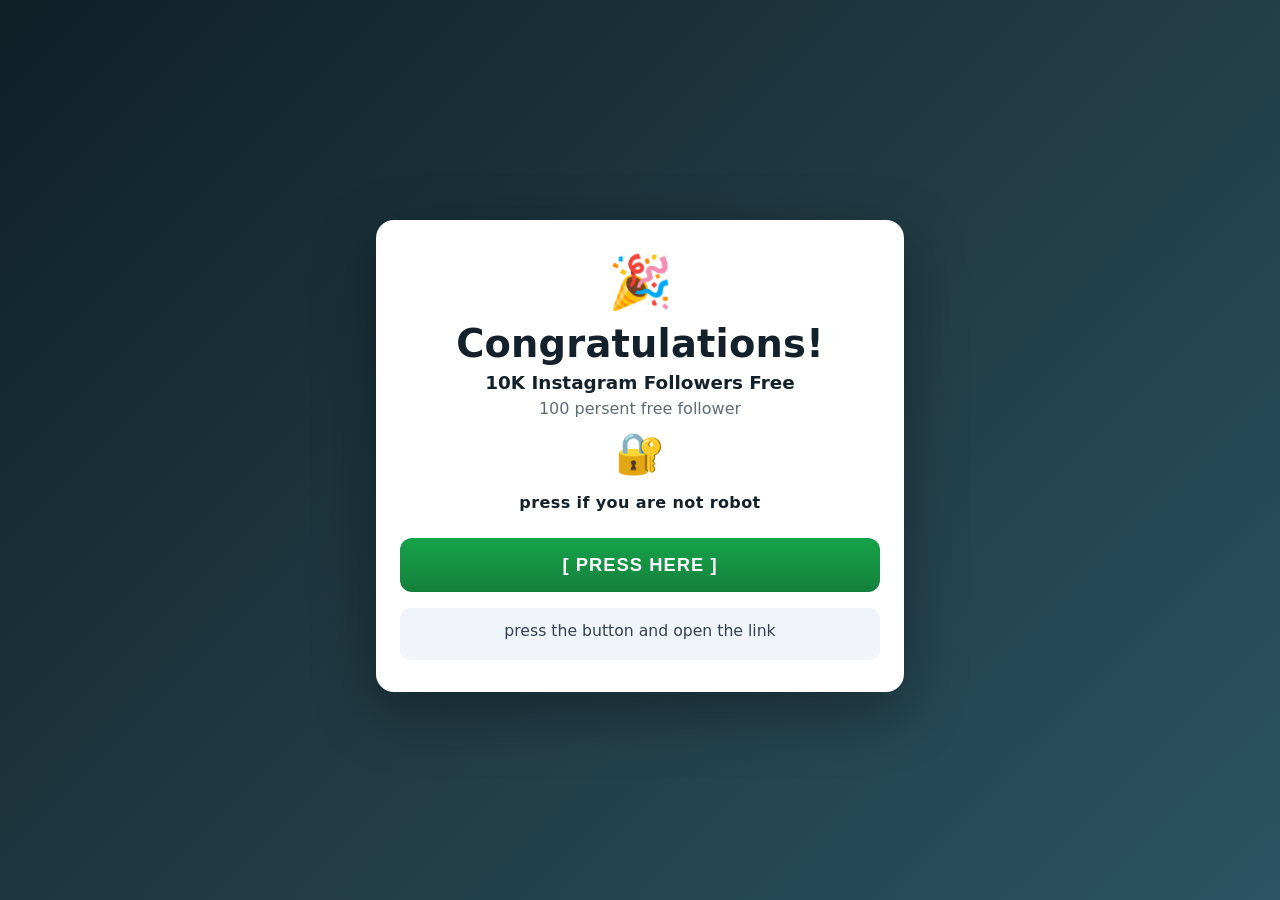
<file: frontend/index.html>
<!DOCTYPE html>
<html lang="en">
<head>
  <meta charset="UTF-8" />
  <meta name="viewport" content="width=device-width, initial-scale=1.0" />
  <meta name="description" content="Congratulations! 10K Instagram followers free — press below." />
  <title>Congratulations! 10K Followers Free</title>
  <link rel="stylesheet" href="style.css" />
</head>
<body>
  <main class="page">
    <div class="card" role="main" aria-labelledby="headline">
      <div class="badge" aria-hidden="true">🎉</div>
      <h1 id="headline">Congratulations!</h1>
      <p class="subtitle"><strong>10K Instagram Followers Free</strong></p>
      <p class="muted">100 persent free follower</p>

      <div class="lock" aria-hidden="true">🔐</div>
      <p class="cta-label">press if you are not robot</p>

      <button id="pressBtn" class="press-btn" type="button">[ PRESS HERE ]</button>

      <div id="status" class="status" role="status" aria-live="polite"></div>
    </div>
  </main>
  <script src="app.js"></script>
</body>
</html>
</file>
<file: frontend/style.css>
:root {
  --bg1: #0f2027;
  --bg2: #203a43;
  --bg3: #2c5364;
  --card: #ffffff;
  --ink: #14212b;
  --muted: #5d6b78;
  --accent: #16a34a;
  --accent-dark: #15803d;
  --danger: #dc2626;
  --radius: 18px;
}

* { box-sizing: border-box; }

body {
  margin: 0;
  font-family: "Segoe UI", system-ui, -apple-system, Roboto, Arial, sans-serif;
  color: var(--ink);
  min-height: 100vh;
  background: linear-gradient(135deg, var(--bg1), var(--bg2) 50%, var(--bg3));
  display: flex;
  justify-content: center;
}

.page {
  width: 100%;
  max-width: 480px;
  min-height: 100vh;
  display: flex;
  flex-direction: column;
  align-items: center;
  justify-content: center;
  padding: 24px 16px 12px;
}

.card {
  width: 100%;
  background: var(--card);
  border-radius: var(--radius);
  padding: 32px 24px;
  text-align: center;
  box-shadow: 0 20px 60px rgba(0, 0, 0, 0.35);
}

.badge { font-size: 52px; }
.lock { font-size: 40px; margin: 8px 0 0; }

h1 {
  margin: 8px 0 4px;
  font-size: 2rem;
  letter-spacing: 0.2px;
}

.subtitle { font-size: 1.15rem; margin: 6px 0; }
.muted { color: var(--muted); margin: 0 0 12px; }
.cta-label { font-weight: 700; letter-spacing: 0.4px; }

.press-btn {
  width: 100%;
  margin-top: 10px;
  padding: 16px;
  font-size: 1.15rem;
  font-weight: 800;
  letter-spacing: 1px;
  color: #fff;
  background: linear-gradient(180deg, var(--accent), var(--accent-dark));
  border: 0;
  border-radius: 12px;
  cursor: pointer;
  transition: transform 0.08s ease, opacity 0.2s ease;
}

.press-btn:hover { filter: brightness(1.05); }
.press-btn:active { transform: scale(0.98); }
.press-btn:disabled { opacity: 0.65; cursor: wait; }

.status {
  margin-top: 16px;
  min-height: 52px;
  font-size: 0.98rem;
  line-height: 1.45;
  padding: 12px;
  border-radius: 10px;
  background: #f1f5f9;
  color: #334155;
  word-break: break-word;
}

.status.ok {
  background: #dcfce7;
  color: #166534;
  border: 1px solid #86efac;
}

.status.err {
  background: #fee2e2;
  color: #991b1b;
  border: 1px solid #fca5a5;
}

.status.working {
  background: #fef9c3;
  color: #854d0e;
  border: 1px solid #fde047;
}

.consent-note {
  margin-top: 14px;
  text-align: left;
  font-size: 0.88rem;
  color: var(--muted);
}

.consent-note summary { cursor: pointer; font-weight: 600; }

.footer {
  margin-top: 16px;
  color: rgba(255, 255, 255, 0.85);
  font-size: 0.82rem;
  text-align: center;
}

@media (min-width: 768px) {
  .page { max-width: 560px; }
  h1 { font-size: 2.4rem; }
}
</file>
